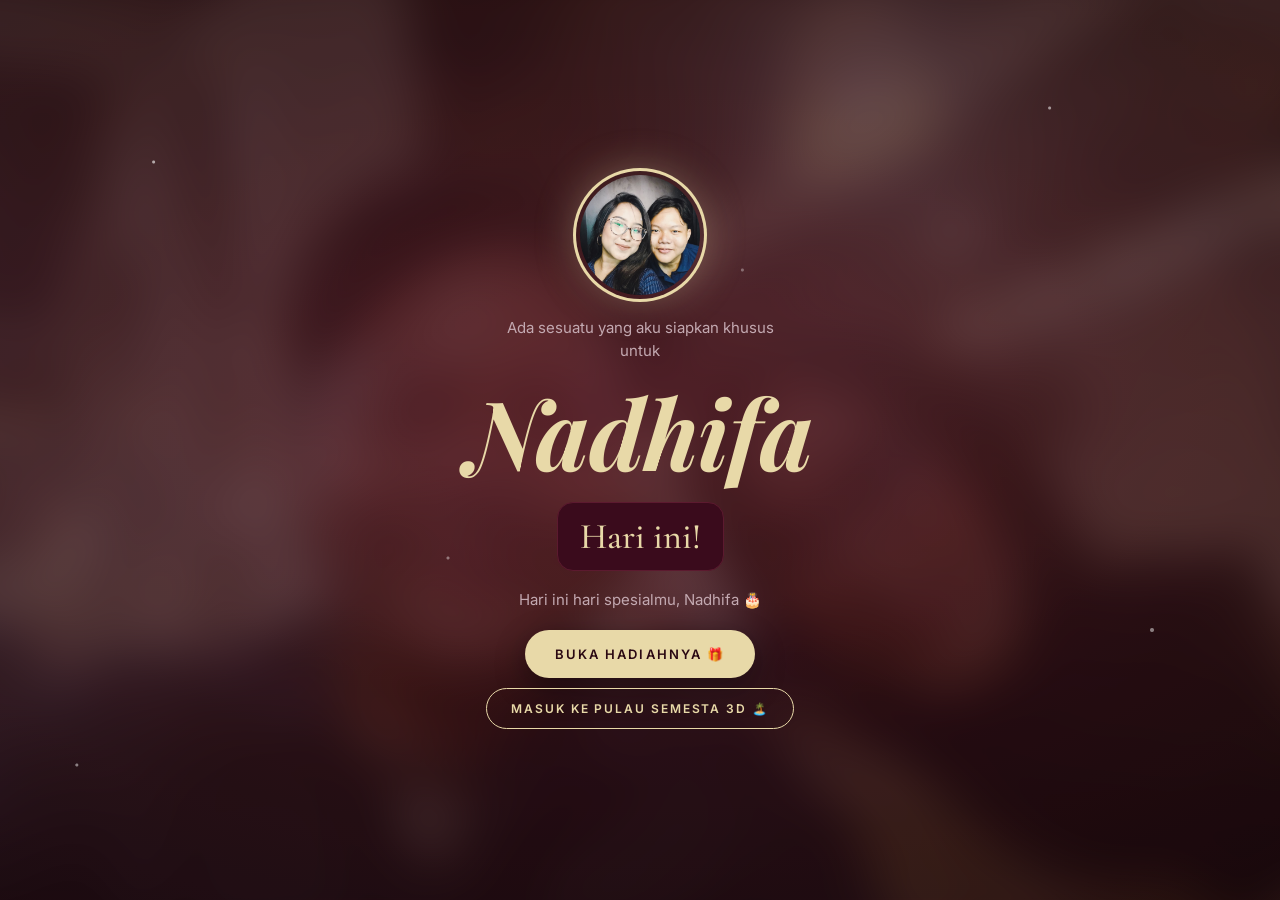
<file: index.html>
<!DOCTYPE html>
<html lang="id"><head>
<meta charset="UTF-8"><meta name="viewport" content="width=device-width,initial-scale=1,viewport-fit=cover">
<title>Untuk Nadhifa 🤍</title>
<link rel="preconnect" href="https://fonts.googleapis.com"><link rel="preconnect" href="https://fonts.gstatic.com" crossorigin>
<link href="https://fonts.googleapis.com/css2?family=Playfair+Display:ital,wght@0,500;0,700;0,800;1,500;1,700&family=Cormorant+Garamond:ital,wght@0,400;0,500;0,600;1,500&family=Inter:wght@400;500;600;700&display=swap" rel="stylesheet">
<style>
:root{--ink:#1c050b;--night:#340a19;--wine:#5e0f25;--rose:#c4566e;--lilac:#e8d9a8;--gold:#e8d9a8;--paper:#faf3e6;--serif:'Playfair Display',Georgia,serif;--sans:'Inter',system-ui,sans-serif;--cg:'Cormorant Garamond',Georgia,serif}
*{box-sizing:border-box;margin:0;-webkit-tap-highlight-color:transparent}
html,body{height:100%;overflow:hidden;background:var(--ink);color:var(--paper);font-family:var(--sans)}
body{background:radial-gradient(90% 70% at 50% 45%,#470b1d 0%,#2a0812 55%,#1b050c 100%)}
#bgphoto{position:fixed;inset:-5%;background-size:cover;background-position:center;filter:blur(26px) saturate(1.2);opacity:.28;transition:opacity 1s}
canvas#fx{position:fixed;inset:0;width:100%;height:100%;pointer-events:none;z-index:50}
#ghost{position:fixed;inset:0;pointer-events:none;overflow:hidden;z-index:1}
.gb{opacity:.55;position:absolute;bottom:-60px;max-width:70vw;padding:9px 14px;border-radius:18px 18px 18px 4px;background:rgba(255,255,255,.09);border:1px solid rgba(255,255,255,.14);font-size:13px;color:#f3e3d3;backdrop-filter:blur(3px);animation:rise linear forwards}
@keyframes rise{to{transform:translateY(-115vh) rotate(var(--r,0deg));opacity:0}}
.st{position:fixed;inset:0;z-index:5;display:flex;flex-direction:column;align-items:center;justify-content:center;gap:18px;padding:max(24px,env(safe-area-inset-top)) 24px max(24px,env(safe-area-inset-bottom));text-align:center;opacity:0;visibility:hidden;transform:scale(.97);transition:opacity .7s,transform .7s,visibility .7s}
.st.on{opacity:1;visibility:visible;transform:none}
h1,h2{font-family:var(--serif);font-weight:700;line-height:1.08;letter-spacing:-.01em;color:var(--paper)}
h1{font-size:clamp(54px,17vw,96px);font-style:italic;font-weight:700;color:#e8d9a8;padding:0 .1em}
h2{font-size:clamp(28px,8vw,40px)}
p.sub{font-size:15px;color:#c3a9b1;max-width:30ch;line-height:1.5}
.btn{font:600 13px var(--sans);letter-spacing:.16em;text-transform:uppercase;color:#2a0812;background:#e8d9a8;border:0;border-radius:999px;padding:16px 30px;box-shadow:0 10px 30px rgba(0,0,0,.35);cursor:pointer;transition:transform .2s}
.btn:active{transform:scale(.95)}.btn.ghost{background:transparent;color:#e8d9a8;box-shadow:none;border:1px solid #e8d9a8}
.btn[hidden]{display:none}
.cd{display:flex;gap:10px}.cd div{min-width:64px;padding:10px 6px;border-radius:16px;background:#3a0b1c;border:1px solid #5c1a2f}
.cd b{display:block;font:500 36px/1.1 var(--cg);color:#e8d9a8}.cd small{font-size:10px;letter-spacing:.18em;text-transform:uppercase;color:#c3a9b1}
/* kue */
#cake{position:relative;width:300px;height:250px}
.tier{position:absolute;left:50%;transform:translateX(-50%);border-radius:14px 14px 10px 10px;box-shadow:inset 0 -10px 0 rgba(0,0,0,.08)}
.t1{bottom:0;width:290px;height:78px;background:linear-gradient(#8a1a3d,#5e0f25)}.t2{bottom:78px;width:230px;height:66px;background:linear-gradient(#f8efdc,#e8d9a8)}.t3{bottom:144px;width:240px;height:22px;background:#a02a4c;border-radius:12px}
.t2:before,.t1:before{content:"";position:absolute;inset:0 0 auto 0;height:20px;border-radius:14px 14px 40% 40%/14px 14px 100% 100%;background:rgba(250,243,230,.85)}
.cn{position:absolute;bottom:166px;width:8px;height:30px;border-radius:3px;background:repeating-linear-gradient(135deg,#fff,#fff 5px,var(--rose) 5px,var(--rose) 10px);cursor:pointer}
.cn:before{content:"";position:absolute;inset:-14px -9px -4px}
.fl{position:absolute;left:50%;bottom:100%;width:9px;height:15px;margin-left:-4.5px;border-radius:50% 50% 50% 50%/65% 65% 35% 35%;background:radial-gradient(#fff,var(--gold) 55%,#ff8a5c);box-shadow:0 0 12px 4px rgba(255,200,100,.7);transform-origin:50% 100%;animation:fk .35s infinite alternate}
@keyframes fk{to{transform:scale(1.12,.9) rotate(5deg)}}
.cn.off .fl{display:none}.cn.off:after{content:"";position:absolute;left:3px;bottom:100%;width:2px;height:26px;background:linear-gradient(rgba(255,255,255,.7),transparent);animation:sm 1.4s forwards}
@keyframes sm{to{transform:translateY(-34px);opacity:0}}
#left{font:600 15px var(--sans);opacity:.85}
/* hati */
#heart{width:200px;height:190px;touch-action:none;user-select:none}
.count{display:grid;grid-template-columns:1fr 1fr;gap:10px;width:min(340px,100%)}
.count div{padding:14px 8px;border-radius:18px;background:#3a0b1c;border:1px solid #5c1a2f}
.count b{display:block;font:600 34px/1.1 var(--cg);color:#e8d9a8}.count small{font-size:11px;letter-spacing:.08em;color:#c3a9b1}
#game{width:100%;max-width:420px;height:52vh;border-radius:24px;background:rgba(255,255,255,.05);border:1px solid rgba(255,255,255,.14);touch-action:none}
/* surat */
#env{font-size:88px;cursor:pointer;animation:bob 2s ease-in-out infinite}@keyframes bob{50%{transform:translateY(-10px) rotate(-3deg)}}
#card{display:none;width:min(420px,100%);max-height:66vh;overflow:auto;padding:26px 22px;border-radius:22px;background:var(--paper);color:#3a2145;text-align:left;font:italic 400 17px/1.7 var(--serif);box-shadow:0 20px 60px rgba(0,0,0,.45)}
#card p{margin-bottom:14px}#card .sg{font-style:normal;font-weight:700;color:#b0336a}
.pol{position:fixed;width:104px;padding:6px 6px 22px;background:#fff;border-radius:3px;box-shadow:0 10px 24px rgba(0,0,0,.4);z-index:4;opacity:0;transition:opacity 1s}
.pol img{width:100%;aspect-ratio:1;object-fit:cover;display:block}
#s8.on~.pol{opacity:.9}
.songs{display:flex;flex-direction:column;gap:12px;width:min(340px,100%)}
.sc{display:flex;gap:14px;align-items:center;text-align:left;padding:12px;border-radius:20px;background:#3a0b1c;border:1px solid #5c1a2f;color:inherit;text-decoration:none}
.sc img{width:62px;height:62px;border-radius:12px;object-fit:cover}.sc b{font:600 18px var(--serif)}.sc span{display:block;font-size:13px;opacity:.7}
.skip{position:fixed;top:max(14px,env(safe-area-inset-top));right:16px;z-index:20;background:none;border:0;color:var(--paper);opacity:.5;font:600 13px var(--sans)}
#gp{width:128px;height:128px;border-radius:50%;background:center/cover;border:4px solid transparent;background-clip:padding-box;box-shadow:0 0 0 3px var(--gold),0 0 40px rgba(232,217,168,.35);display:none}
#deck{position:relative;width:min(74vw,320px);height:min(54vh,430px)}
.pc{position:absolute;inset:0;border-radius:20px;overflow:hidden;background:#000;border:6px solid #faf3e6;box-shadow:0 18px 40px rgba(0,0,0,.5);touch-action:none;cursor:grab}
.pc i{position:absolute;inset:-12px;background-size:cover;background-position:center;filter:blur(18px) brightness(.75)}.pc img{position:relative;width:100%;height:100%;object-fit:contain;display:block;pointer-events:none}
#story{position:relative;width:min(58vw,250px);aspect-ratio:9/16;max-height:56vh;border-radius:24px;overflow:hidden;background:#000;border:3px solid rgba(255,255,255,.3);box-shadow:0 18px 50px rgba(0,0,0,.5)}
#story video{width:100%;height:100%;object-fit:cover}#bars{position:absolute;top:8px;left:8px;right:8px;display:flex;gap:4px}
#bars b{flex:1;height:3px;border-radius:3px;background:rgba(255,255,255,.35);overflow:hidden}#bars b i{display:block;height:100%;width:0;background:#fff}
#chatbox{min-height:260px;display:grid;place-items:center;cursor:pointer}#chatbox .wa{animation:pop .5s cubic-bezier(.2,1.3,.4,1)}@keyframes pop{from{transform:translateY(40px) scale(.9);opacity:0}}
@media(prefers-reduced-motion:reduce){*{animation-duration:.01s!important}}

body:after{content:"";position:fixed;inset:0;pointer-events:none;z-index:0;background-image:radial-gradient(circle at 12% 18%,#fff9 0 1px,transparent 2px),radial-gradient(circle at 82% 12%,#fff8 0 1px,transparent 2px),radial-gradient(circle at 35% 62%,#fff6 0 1px,transparent 2px),radial-gradient(circle at 90% 70%,#fff7 0 1.5px,transparent 2.5px),radial-gradient(circle at 6% 85%,#fff7 0 1px,transparent 2px),radial-gradient(circle at 58% 30%,#fff5 0 1px,transparent 2px)}
#chatbox .wa{animation:pop .5s cubic-bezier(.2,1.3,.4,1)}
/* amplop & surat */
#env{position:relative;width:min(78vw,300px);aspect-ratio:3/2;cursor:pointer;filter:drop-shadow(0 22px 38px rgba(0,0,0,.6));animation:bob 2.4s ease-in-out infinite;margin:6px 0}
#env.open{animation:none;cursor:default}
#env>div{position:absolute;inset:0}
#env .bd{border-radius:6px;background:linear-gradient(165deg,#7a1636,#4a0a1d);border:1px solid rgba(232,217,168,.35)}
#env .sl{background:linear-gradient(120deg,#8a1a3d,#5a0f26);clip-path:polygon(0 0,50% 56%,0 100%)}
#env .sr{background:linear-gradient(240deg,#8a1a3d,#5a0f26);clip-path:polygon(100% 0,50% 56%,100% 100%)}
#env .sb{background:linear-gradient(0deg,#96214a,#6e1230);clip-path:polygon(0 100%,50% 42%,100% 100%)}
#env .ft{background:linear-gradient(180deg,#a02a4c,#7a1636);clip-path:polygon(0 0,100% 0,50% 62%);transform-origin:50% 0;transition:transform .8s ease,opacity .5s .3s}
#env.open .ft{transform:rotateX(180deg);opacity:0}
#env .seal{inset:auto;left:50%;top:52%;width:46px;height:46px;margin:-23px 0 0 -23px;border-radius:50%;background:radial-gradient(circle at 35% 30%,#f4e8bd,#d6c27e);color:#7a1636;display:grid;place-items:center;font-size:22px;box-shadow:0 4px 10px rgba(0,0,0,.4);transition:opacity .4s}
#env.open .seal{opacity:0}
#s7.reading{background:#5e0f25;justify-content:flex-start;overflow-y:auto;gap:0;padding-top:max(28px,env(safe-area-inset-top));padding-bottom:calc(40px + env(safe-area-inset-bottom));-webkit-overflow-scrolling:touch}
#s7.reading #lt,#s7.reading #env,#s7.reading #lh{display:none}
#lw{width:100%;display:flex;flex-direction:column;align-items:center;gap:26px}#lw[hidden]{display:none}
.pill{font:600 12px var(--sans);letter-spacing:.22em;text-transform:uppercase;color:#e8d9a8;border:1px solid #e8d9a8;background:transparent;border-radius:999px;padding:12px 28px;cursor:pointer}
#paper{width:min(580px,100%);background:#faf6ef;padding:14px;border-radius:2px;box-shadow:0 24px 60px rgba(0,0,0,.45);animation:rise2 .9s cubic-bezier(.2,.8,.2,1)}
#paper .in{border:1px solid #e6dabd;padding:clamp(26px,7vw,50px) clamp(20px,6vw,46px);color:#2f1c1f;text-align:left}
#paper p{font:500 clamp(19px,5vw,22px)/1.7 var(--cg);margin-bottom:1.15em;text-align:left}
#paper .sg{font:italic 700 22px/1.4 var(--serif);color:#7a1636;margin:1.8em 0 0;text-align:left}
@keyframes rise2{from{opacity:0;transform:translateY(70px)}}
</style></head><body>
<div id="bgphoto"></div><div id="ghost"></div><canvas id="fx"></canvas>
<button class="skip" id="skip" hidden>lewati</button>

<section class="st on" id="s0">
 <div id="gp"></div>
 <p class="sub" style="margin:0">Ada sesuatu yang aku siapkan khusus untuk</p>
 <h1>Nadhifa</h1>
 <div class="cd" id="cd"></div>
 <p class="sub" id="cdmsg">sampai ulang tahunmu yang ke-22, 28 November 2026</p>
 <div style="display:flex;flex-direction:column;gap:10px;align-items:center"><button class="btn" id="open">Buka hadiahnya 🎁</button><a class="btn ghost" href="semesta3d.html" style="text-decoration:none;font-size:12px;padding:12px 24px">Masuk ke Pulau Semesta 3D 🏝️</a></div>
</section>

<section class="st" id="s1">
 <h2>Tiup lilinnya dulu, sayang</h2>
 <div id="cake"><div class="tier t1"></div><div class="tier t2"></div><div class="tier t3"></div></div>
 <div id="left">22 lilin menyala</div>
 <p class="sub">Ketuk lilinnya satu-satu, atau tahan tombol di bawah untuk meniup.</p>
 <button class="btn" id="blow">Tahan untuk meniup 💨</button>
 <button class="btn" id="n1" hidden>Lanjut</button>
</section>

<section class="st" id="s2">
 <h2>Seberapa dalam aku sayang kamu?</h2>
 <svg id="heart" viewBox="0 0 100 92"><defs><clipPath id="hc"><rect id="hr" x="0" y="92" width="100" height="92"/></clipPath><linearGradient id="hg" x1="0" y1="0" x2="1" y2="1"><stop offset="0" stop-color="#c4566e"/><stop offset="1" stop-color="#e8d9a8"/></linearGradient></defs>
  <path id="hp" d="M50 88C20 62 4 46 4 28 4 14 14 5 27 5c9 0 18 5 23 13C55 10 64 5 73 5c13 0 23 9 23 23 0 18-16 34-46 60z" fill="rgba(255,255,255,.1)" stroke="rgba(255,255,255,.4)" stroke-width="1.5"/>
  <path d="M50 88C20 62 4 46 4 28 4 14 14 5 27 5c9 0 18 5 23 13C55 10 64 5 73 5c13 0 23 9 23 23 0 18-16 34-46 60z" fill="url(#hg)" clip-path="url(#hc)"/></svg>
 <p class="sub" id="hmsg">Tahan hatinya sampai penuh.</p>
 <div class="count" id="stats" hidden></div>
 <button class="btn" id="n2" hidden>Lanjut</button>
</section>

<section class="st" id="s3">
 <h2>Tangkap hatiku</h2>
 <p class="sub" id="gmsg">Geser keranjangnya. Tangkap 15 hati ya.</p>
 <canvas id="game"></canvas>
</section>

<section class="st" id="s4">
 <h2>Kenangan kita</h2>
 <div id="deck"></div>
 <p class="sub" id="dmsg">Geser fotonya ke samping 👉</p>
 <button class="btn" id="n4" hidden>Lanjut</button>
</section>
<section class="st" id="s5">
 <h2>Momen kecil kita</h2>
 <div id="story"><video id="sv" muted playsinline></video><div id="bars"></div></div>
 <p class="sub">Ketuk sisi kanan atau kiri video</p>
 <button class="btn" id="n5">Lanjut</button>
</section>
<section class="st" id="s6">
 <h2>Chat favoritku</h2>
 <div id="chatbox"></div>
 <p class="sub" id="cmsg">Ketuk chatnya untuk lanjut</p>
 <button class="btn" id="n6" hidden>Lanjut</button>
</section>

<section class="st" id="s7">
 <h2 id="lt">Ada surat untukmu</h2>
 <div id="env"><div class="bd"></div><div class="sl"></div><div class="sr"></div><div class="sb"></div><div class="ft"></div><div class="seal">♥</div></div>
 <p class="sub" id="lh">Ketuk amplopnya untuk membuka</p>
 <div id="lw" hidden>
  <button class="pill" id="lback">Kembali</button>
  <article id="paper"></article>
  <button class="btn" id="nx">Lanjut</button>
 </div>
</section>

<section class="st" id="s8">
 <h2>Selamat ulang tahun, Nadhifa 🤍</h2>
 <p class="sub">Terakhir, ada dua lagu yang kuharap bisa menceritakan sisanya.</p>
 <div class="songs">
  <a class="sc" href="lagu.html"><img src="album.jpg" alt=""><div><b>About You</b><span>The 1975 · lagu pertama</span></div></a>
  <a class="sc" href="lagu.html#2"><img src="album2.jpg" alt=""><div><b>Kita Usahakan Rumah Itu</b><span>Sal Priadi · lagu kedua</span></div></a>
 </div>
 <a class="btn" href="semesta3d.html" style="text-decoration:none;width:min(340px,100%);text-align:center">Jelajahi Pulau Semesta 3D 🏝️</a><button class="btn ghost" id="again">Ulangi dari awal</button>
</section>

<script src="media.js"></script><script src="chats.js"></script>
<script>
const $=id=>document.getElementById(id),LETTER=["HAPPY BIRTHDAYYYYY SAYANGKUUUU, selamat ulang tahun perempuan paling aku sayanggg, selamat bertambah usia cintakuuu, tepat tanggal 28 november ini kamu genap berusia 22 tahun, aku bersyukur banget karena pada tanggal ini seseorang yang begitu berharga buat aku dilahirkan ke dunia, seseorang yang sekarang menjadi bagian penting dalam hari hari aku, seseorang yang bisa membuat aku tersenyum hanya dengan pesan sederhana, seseorang yang ceritanya selalu ingin aku dengarkan, dan seseorang yang selalu punya tempat istimewa di hati aku.", "Sayanggg, di hari ulang tahun kamu ini aku mau berterima kasih sama kamu karena sudah bertahan sejauh ini, terima kasih sudah melewati banyak hal dalam hidup kamu, termasuk hari hari yang mungkin nggak mudah, hari ketika kamu merasa lelah, kecewa, sedih, bingung, atau bahkan merasa nggak cukup baik, aku mungkin nggak selalu tahu semua hal yang pernah kamu hadapi sebelum aku hadir, tapi aku ingin kamu tahu kalau aku menghargai setiap proses yang sudah membawa kamu sampai di titik ini, aku bangga sama kamu, bangga karena kamu terus berusaha menjalani hari hari kamu, tetap bekerja, mengurus banyak hal, menyayangi orang orang di sekitar kamu, dan tetap mencoba melakukan yang terbaik meskipun terkadang keadaan nggak berjalan sesuai keinginan kamu.", "Semoga di usia yang baru ini kamu bisa semakin mengenal diri kamu sendiri, semakin percaya sama kemampuan kamu, semakin berani mengambil kesempatan baik, dan semakin yakin bahwa kamu pantas mendapatkan banyak hal baik dalam hidup.", "Aku berdoa semoga Allah selalu menjaga kamu di mana pun kamu berada, memberikan kesehatan untuk tubuh kamu, ketenangan untuk hati dan pikiran kamu, melancarkan setiap urusan kamu, melapangkan rezeki kamu, memudahkan pekerjaan dan segala cita cita kamu, mempertemukan kamu dengan orang orang yang tulus, serta menjauhkan kamu dari hal hal yang bisa menyakiti dan membuat kamu kehilangan kebahagiaan, semoga setiap doa yang selama ini kamu simpan diam diam bisa menemukan jalannya untuk terkabul, semoga hal hal yang sedang kamu usahakan diberikan hasil terbaik, dan semoga kamu selalu punya alasan untuk tersenyum setiap harinya.", "Aku juga berharap kamu bisa lebih sering memberikan waktu untuk diri sendiri, nggak harus selalu kuat, nggak harus selalu menyelesaikan semuanya dalam satu waktu, nggak harus selalu memikirkan perasaan semua orang sampai lupa memperhatikan diri kamu sendiri, kalau kamu lelah, istirahatlah sayang, kalau kamu sedih, kamu boleh menangis, kalau ada sesuatu yang mengganggu pikiran kamu, kamu boleh cerita, kamu nggak perlu merasa harus menyimpan semuanya sendirian, aku ingin kamu bisa menjalani hidup dengan lebih ringan dan merasa bahwa kamu juga layak mendapatkan perhatian, pengertian, dan kasih sayang.", "Terima kasih sudah menjadi kamu yang aku kenal sekarang, terima kasih untuk semua cerita kecil yang kamu bagikan, semua perhatian yang kamu berikan, semua candaan yang membuat aku tertawa, semua waktu yang kita habiskan bersama, bahkan untuk hal hal sederhana yang mungkin terlihat biasa tetapi selalu punya arti buat aku, aku suka mendengarkan cerita kamu tentang kegiatan sehari hari, tentang pekerjaan, makanan yang kamu inginkan, hal yang membuat kamu kesal, hal yang membuat kamu senang, sampai cerita random yang tiba tiba muncul di tengah obrolan kita, aku ingin terus mengenal kamu lebih dalam, melihat kamu tumbuh, mendukung apa yang ingin kamu capai, dan menemani kamu melewati berbagai bagian kehidupan yang akan datang.", "Aku tahu hubungan kita juga nggak selalu berjalan sempurna, ada kalanya kita berbeda pendapat, salah memahami satu sama lain, atau tanpa sengaja membuat satu sama lain merasa sedih, tapi aku berharap kita terus punya kemauan untuk saling mendengarkan, saling memahami, dan memperbaiki hal hal yang masih perlu diperbaiki, aku nggak berharap kamu menjadi seseorang yang sempurna, aku juga nggak akan menjanjikan bahwa aku selalu bisa melakukan semuanya dengan benar, tetapi aku ingin terus belajar menjadi pasangan yang lebih baik untuk kamu, seseorang yang bisa kamu ajak berbagi cerita, seseorang yang menghargai perasaan kamu, seseorang yang mendukung langkah kamu, dan seseorang yang bisa membuat kamu merasa dicintai dengan baik.", "Semoga di usia 22 tahun ini ada lebih banyak kebahagiaan yang datang kepada kamu, lebih banyak pengalaman yang menyenangkan, lebih banyak kesempatan untuk melakukan hal yang kamu sukai, lebih banyak waktu bersama orang orang yang kamu cintai, dan lebih banyak pencapaian yang bisa kamu banggakan, semoga kamu bisa mewujudkan keinginan keinginan kamu satu per satu, termasuk keinginan kecil yang mungkin belum sempat kamu ceritakan kepada siapa pun, aku ingin melihat kamu bahagia dengan kehidupan yang sedang kamu bangun.", "Sayanggg, jangan pernah merasa bahwa kamu harus menjadi orang lain supaya pantas dicintai, aku mencintai kamu sebagai diri kamu sendiri, dengan segala cerita, kebiasaan, kelebihan, kekurangan, mimpi, dan proses yang sedang kamu jalani, terima kasih sudah hadir dalam hidup aku, terima kasih sudah memberikan aku kesempatan untuk mengenal dan menyayangi kamu sejauh ini.", "Sekali lagi selamat ulang tahun yang ke 22 tahun sayangkuuu, perempuan kesayangan aku, manusia yang selalu ingin aku bahagiakan, semoga panjang umur, sehat selalu, bahagia selalu, dilancarkan segala urusannya, dimudahkan semua langkahnya, dan semoga Allah selalu melindungi kamu dalam setiap perjalanan hidup kamu, nikmati hari spesial kamu yaa cintakuuu, kamu pantas mendapatkan kebahagiaan dan kasih sayang sebanyak banyaknya, hari ini aku ingin kamu merasa disayangi, dihargai, dan dirayakan, aku sayang kamu, hari ini, besok, dan di setiap hari yang masih bisa kita jalani bersama, HAPPY BIRTHDAY MY LOVELYYYY, i love you so so much, sayanggggg 🤍"],MSGS=["semangattt bekerjanya cantikku", "hati-hati di jalannya sayang", "selamat istirahat sayangku", "bukan salah kamu sayang, kamu sama sekali gasalah", "aku juga selalu percaya sayang sama kamu", "halloww cantikku sayang", "aku sangat kangen kamu", "semoga lancar kerjanya sayang", "senyamannya kamu sayang, aku aman saja", "selamat pagi sayang, semangat ya hari ini"],STATS={"total": 39597, "sayang": 11975, "cantik": 175, "start": "2025-06-29"};
const BDAY=new Date('2026-11-28T00:00:00+07:00'),M=window.MEDIA||{fotos:[]};
let cur=0;const pad=n=>String(n).padStart(2,'0'),fmt=n=>n.toLocaleString('id-ID');
function go(n){document.querySelectorAll('.st').forEach((s,i)=>s.classList.toggle('on',i===n));cur=n;$('skip').hidden=!(n>0&&n<8);
 if(n===3)startGame();if(n===5)V.length?playV(0):go(6);if(n===6)showChat();if(n===8)burst(innerWidth/2,innerHeight/2,140);history.replaceState(0,'','#'+n)}
$('skip').onclick=()=>go(cur+1);
/* fx */
const fx=$('fx'),cx=fx.getContext('2d');let P=[];
function rs(){fx.width=innerWidth*devicePixelRatio;fx.height=innerHeight*devicePixelRatio}rs();addEventListener('resize',rs);
function burst(x,y,n){const c=['#e8d9a8','#c4566e','#faf3e6','#8a1a3d','#f3e6d0'];for(let i=0;i<n;i++){const a=Math.random()*6.28,s=3+Math.random()*9;P.push({x,y,vx:Math.cos(a)*s,vy:Math.sin(a)*s-6,r:3+Math.random()*4,c:c[i%5],l:1,rot:Math.random()*6})}}
(function loop(){cx.setTransform(devicePixelRatio,0,0,devicePixelRatio,0,0);cx.clearRect(0,0,innerWidth,innerHeight);P=P.filter(p=>p.l>0);for(const p of P){p.x+=p.vx;p.y+=p.vy;p.vy+=.28;p.vx*=.985;p.l-=.008;p.rot+=.2;cx.globalAlpha=Math.max(p.l,0);cx.fillStyle=p.c;cx.save();cx.translate(p.x,p.y);cx.rotate(p.rot);cx.fillRect(-p.r,-p.r/2,p.r*2,p.r);cx.restore()}requestAnimationFrame(loop)})();
/* ghost chat */
setInterval(()=>{if(!MSGS.length)return;const d=document.createElement('div');d.className='gb';d.textContent=MSGS[Math.random()*MSGS.length|0];d.style.left=Math.random()*55+'vw';d.style.setProperty('--r',(Math.random()*10-5)+'deg');d.style.animationDuration=(11+Math.random()*7)+'s';$('ghost').appendChild(d);setTimeout(()=>d.remove(),19000)},2600);
/* foto */
if(M.fotos.length){$('bgphoto').style.backgroundImage=`url(${M.fotos[0]})`;const s5=$('s8'),pos=[[4,9,-8],[68,11,7],[3,70,6],[66,72,-6]];M.fotos.slice(1,5).concat(M.fotos.length<5?M.fotos.slice(0,1):[]).slice(0,4).forEach((f,i)=>{const d=document.createElement('div');d.className='pol';d.style.cssText+=`left:${pos[i][0]}vw;top:${pos[i][1]}vh;transform:rotate(${pos[i][2]}deg)`;d.innerHTML=`<img src="${f}" alt="">`;s5.after(d)})}
/* 0 countdown */
function tick(){const d=BDAY-new Date();if(d<=0){$('cd').innerHTML='<div style="padding:14px 22px"><b>Hari ini!</b></div>';$('cdmsg').textContent='Hari ini hari spesialmu, Nadhifa 🎂';return}
 const v=[[Math.floor(d/864e5),'hari'],[Math.floor(d/36e5)%24,'jam'],[Math.floor(d/6e4)%60,'menit'],[Math.floor(d/1e3)%60,'detik']];$('cd').innerHTML=v.map(([n,l])=>`<div><b>${pad(n)}</b><small>${l}</small></div>`).join('')}
tick();setInterval(tick,1000);$('open').onclick=()=>{burst(innerWidth/2,innerHeight*.6,60);go(1)};
/* 1 kue */
const cake=$('cake');let lit=22;
for(let i=0;i<22;i++){const r=i<11?0:1,k=i%11,c=document.createElement('div');c.className='cn';c.style.left=(26+k*24+(r?12:0))+'px';c.style.bottom=(166+(r?-9:3))+'px';c.innerHTML='<i class="fl"></i>';c.onclick=()=>out(c);cake.appendChild(c)}
function out(c){if(c.classList.contains('off'))return;c.classList.add('off');lit--;navigator.vibrate&&navigator.vibrate(15);$('left').textContent=lit?lit+' lilin menyala':'Semua padam. Semoga semua doamu terkabul 🤍';if(!lit){clearInterval(bt);burst(innerWidth/2,innerHeight*.45,180);$('blow').hidden=true;$('n1').hidden=false}}
let bt;const blow=()=>{bt=setInterval(()=>{const l=[...cake.querySelectorAll('.cn:not(.off)')];if(l.length)out(l[Math.random()*l.length|0])},110)},stop=()=>clearInterval(bt);
$('blow').onpointerdown=blow;$('blow').onpointerup=$('blow').onpointerleave=stop;$('n1').onclick=()=>go(2);
/* 2 hati */
let fill=0,hold,done2=0;const hr=$('hr');
function setF(v){fill=Math.max(0,Math.min(100,v));hr.setAttribute('y',92-fill*.92+'');$('hmsg').textContent=fill<100?'Tahan terus... '+Math.floor(fill)+'%':'Penuh. Tapi ini belum seberapa.'}
$('heart').onpointerdown=e=>{if(done2)return;clearInterval(hold);hold=setInterval(()=>{setF(fill+1.3);if(fill>=100)finish2()},40)};
['pointerup','pointerleave'].forEach(ev=>$('heart').addEventListener(ev,()=>{clearInterval(hold);if(!done2)hold=setInterval(()=>{setF(fill-1.5);if(fill<=0)clearInterval(hold)},40)}));
function finish2(){done2=1;clearInterval(hold);burst(innerWidth/2,innerHeight*.35,90);const days=Math.floor((new Date()-new Date(STATS.start))/864e5),S=[[STATS.total,'pesan yang kita kirim'],[STATS.sayang,'kali kata “sayang”'],[days,'hari sejak obrolan pertama'],[STATS.cantik,'kali aku bilang kamu cantik']],box=$('stats');box.hidden=false;box.innerHTML=S.map(s=>`<div><b data-n="${s[0]}">0</b><small>${s[1]}</small></div>`).join('');
 box.querySelectorAll('b').forEach(b=>{const t=+b.dataset.n,t0=performance.now();(function f(n){const k=Math.min((n-t0)/1800,1);b.textContent=fmt(Math.round(t*(1-Math.pow(1-k,3))));k<1&&requestAnimationFrame(f)})(t0)});
 $('hmsg').textContent='Dan angka-angka itu pun nggak cukup untuk menghitung rasa sayangku.';$('n2').hidden=false;$('heart').style.width='110px'}
$('n2').onclick=()=>go(3);

/* gate foto */
if(M.fotos.length){$('gp').style.display='block';$('gp').style.backgroundImage=`url(${M.fotos[1]||M.fotos[0]})`}
/* 4 deck */
const DF=M.fotos.slice(0,30);let di=0;
function buildDeck(){const dk=$('deck');dk.innerHTML='';DF.slice().reverse().forEach((f,k)=>{const c=document.createElement('div');c.className='pc';c.style.transform=`rotate(${(Math.random()*6-3)}deg)`;c.innerHTML=`<i style="background-image:url(${f})"></i><img src="${f}" alt="">`;dk.appendChild(c)});bindTop()}
function bindTop(){const top=$('deck').lastElementChild;if(!top){$('dmsg').textContent='Itu semua kenangan yang bisa muat di sini 🤍';$('n4').hidden=false;return}
 let sx=0,dx=0,drag=0;top.onpointerdown=e=>{drag=1;sx=e.clientX;top.setPointerCapture(e.pointerId);top.style.transition='none'};
 top.onpointermove=e=>{if(!drag)return;dx=e.clientX-sx;top.style.transform=`translateX(${dx}px) rotate(${dx/14}deg)`};
 top.onpointerup=()=>{drag=0;top.style.transition='transform .45s,opacity .45s';if(Math.abs(dx)>80){top.style.transform=`translateX(${dx>0?600:-600}px) rotate(${dx/6}deg)`;top.style.opacity=0;di++;$('dmsg').textContent=di+' / '+DF.length+' kenangan';if(di>=6)$('n4').hidden=false;setTimeout(()=>{top.remove();bindTop()},380)}else top.style.transform='';dx=0}}
buildDeck();$('n4').onclick=()=>go(5);
/* 5 stories */
const V=M.videos||[];let vi=0;const sv=$('sv');
$('bars').innerHTML=V.map(()=>'<b><i></i></b>').join('');
function playV(i){vi=(i+V.length)%V.length;sv.src=V[vi];sv.play().catch(()=>{});[...$('bars').children].forEach((b,k)=>b.firstChild.style.width=k<vi?'100%':'0')}
sv.ontimeupdate=()=>{const b=$('bars').children[vi];if(b&&sv.duration)b.firstChild.style.width=sv.currentTime/sv.duration*100+'%'};sv.onended=()=>playV(vi+1);
$('story').onclick=e=>{const r=$('story').getBoundingClientRect();playV(vi+(e.clientX-r.left>r.width/2?1:-1))};
$('n5').onclick=()=>{sv.pause();go(6)};
/* 6 chats */
let ci=0;const CH=window.CHATS||[];
function showChat(){$('chatbox').innerHTML=chatCardHTML(CH[ci%CH.length]);$('cmsg').textContent=CH.length?`Ketuk chatnya untuk lanjut (${ci%CH.length+1}/${CH.length})`:'';if(ci>=3)$('n6').hidden=false}
$('chatbox').onclick=()=>{ci++;showChat();navigator.vibrate&&navigator.vibrate(8)};$('n6').onclick=()=>go(7);
/* 3 game */
const gc=$('game'),g=gc.getContext('2d');let G=null;
function startGame(){if(G)return;const W=gc.width=gc.clientWidth*2,H=gc.height=gc.clientHeight*2;G={bx:W/2,hs:[],n:0,run:1,W,H};const mv=e=>{const r=gc.getBoundingClientRect();G.bx=(e.clientX-r.left)/r.width*W};gc.onpointermove=mv;gc.onpointerdown=mv;let sp=0;
 (function f(){if(!G.run)return;g.clearRect(0,0,W,H);if(++sp%32==0)G.hs.push({x:60+Math.random()*(W-120),y:-40,v:4+Math.random()*3,e:['🤍','💗','💖','🩷'][Math.random()*4|0]});
 g.font='56px serif';g.textAlign='center';for(const h of G.hs){h.y+=h.v;g.fillText(h.e,h.x,h.y);if(h.y>H-110&&h.y<H-40&&Math.abs(h.x-G.bx)<80){h.y=9e9;G.n++;$('gmsg').textContent=G.n+' / 15 hati tertangkap';navigator.vibrate&&navigator.vibrate(10)}}
 G.hs=G.hs.filter(h=>h.y<H+60);g.font='84px serif';g.fillText('🧺',G.bx,H-30);
 if(G.n>=15){G.run=0;burst(innerWidth/2,innerHeight/2,120);$('gmsg').textContent='Kamu menangkap semuanya 🤍';setTimeout(()=>go(4),1500);return}requestAnimationFrame(f)})()}
/* 4 surat */
const s7=$('s7'),env=$('env');
function openLetter(){if(env.classList.contains('open'))return;env.classList.add('open');burst(innerWidth/2,innerHeight*.42,70);
 setTimeout(()=>{$('paper').innerHTML='<div class="in">'+LETTER.map(t=>`<p>${esc(t)}</p>`).join('')+'<p class="sg">Dengan sayang,<br>Afa 🤍</p></div>';s7.classList.add('reading');$('lw').hidden=false;s7.scrollTop=0},950)}
env.onclick=openLetter;
$('lback').onclick=()=>{s7.classList.remove('reading');$('lw').hidden=true;env.classList.remove('open')};
$('nx').onclick=()=>go(8);
$('again').onclick=()=>{location.hash='';location.reload()};
const h=+location.hash.slice(1);if(h>0&&h<9)go(h);
</script></body></html>
</file>
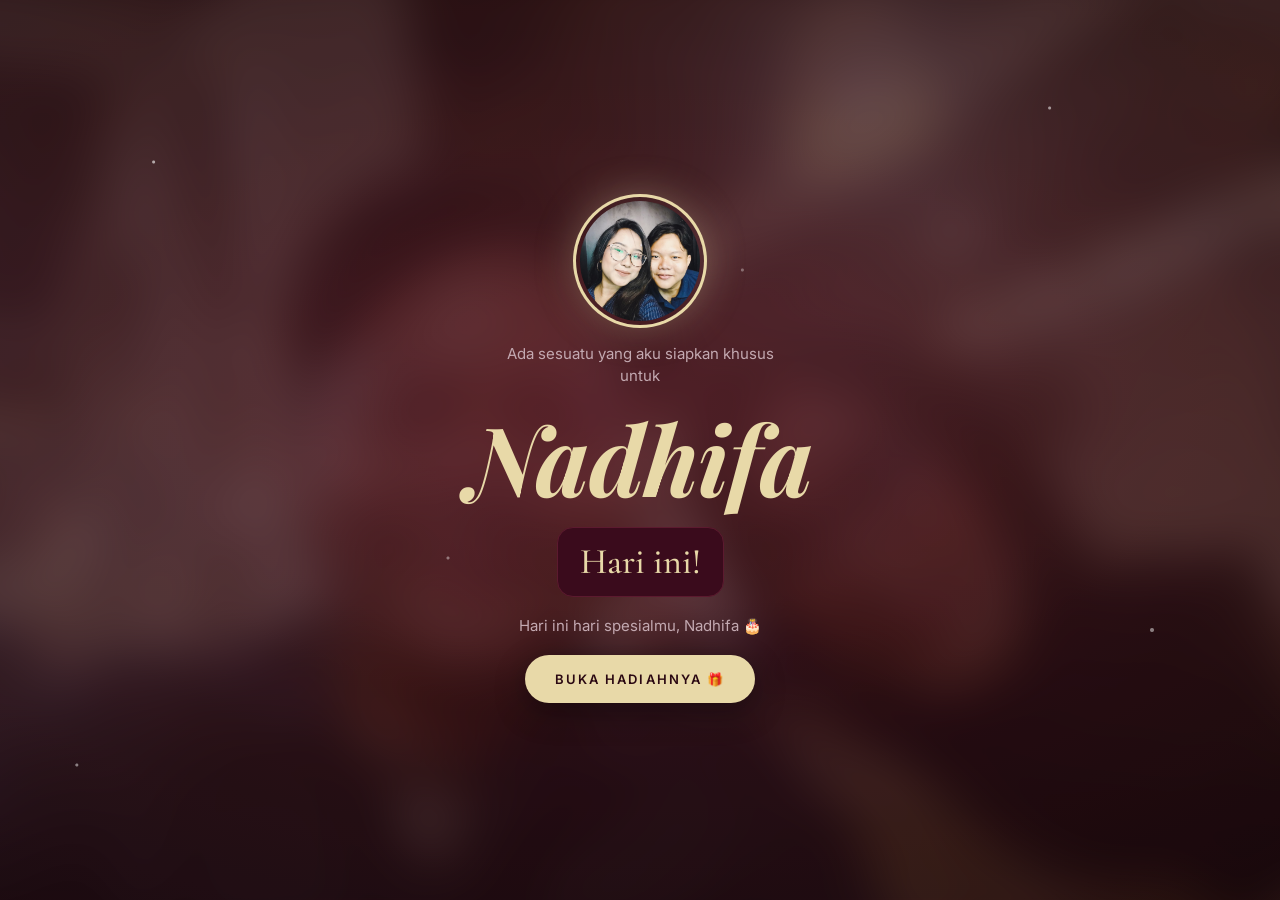
<file: index.template.html>
<!DOCTYPE html>
<html lang="id"><head>
<meta charset="UTF-8"><meta name="viewport" content="width=device-width,initial-scale=1,viewport-fit=cover">
<title>Untuk Nadhifa 🤍</title>
<link rel="preconnect" href="https://fonts.googleapis.com"><link rel="preconnect" href="https://fonts.gstatic.com" crossorigin>
<link href="https://fonts.googleapis.com/css2?family=Playfair+Display:ital,wght@0,500;0,700;0,800;1,500;1,700&family=Cormorant+Garamond:ital,wght@0,400;0,500;0,600;1,500&family=Inter:wght@400;500;600;700&display=swap" rel="stylesheet">
<style>
:root{--ink:#1c050b;--night:#340a19;--wine:#5e0f25;--rose:#c4566e;--lilac:#e8d9a8;--gold:#e8d9a8;--paper:#faf3e6;--serif:'Playfair Display',Georgia,serif;--sans:'Inter',system-ui,sans-serif;--cg:'Cormorant Garamond',Georgia,serif}
*{box-sizing:border-box;margin:0;-webkit-tap-highlight-color:transparent}
html,body{height:100%;overflow:hidden;background:var(--ink);color:var(--paper);font-family:var(--sans)}
body{background:radial-gradient(90% 70% at 50% 45%,#470b1d 0%,#2a0812 55%,#1b050c 100%)}
#bgphoto{position:fixed;inset:-5%;background-size:cover;background-position:center;filter:blur(26px) saturate(1.2);opacity:.28;transition:opacity 1s}
canvas#fx{position:fixed;inset:0;width:100%;height:100%;pointer-events:none;z-index:50}
#ghost{position:fixed;inset:0;pointer-events:none;overflow:hidden;z-index:1}
.gb{opacity:.55;position:absolute;bottom:-60px;max-width:70vw;padding:9px 14px;border-radius:18px 18px 18px 4px;background:rgba(255,255,255,.09);border:1px solid rgba(255,255,255,.14);font-size:13px;color:#f3e3d3;backdrop-filter:blur(3px);animation:rise linear forwards}
@keyframes rise{to{transform:translateY(-115vh) rotate(var(--r,0deg));opacity:0}}
.st{position:fixed;inset:0;z-index:5;display:flex;flex-direction:column;align-items:center;justify-content:center;gap:18px;padding:max(24px,env(safe-area-inset-top)) 24px max(24px,env(safe-area-inset-bottom));text-align:center;opacity:0;visibility:hidden;transform:scale(.97);transition:opacity .7s,transform .7s,visibility .7s}
.st.on{opacity:1;visibility:visible;transform:none}
h1,h2{font-family:var(--serif);font-weight:700;line-height:1.08;letter-spacing:-.01em;color:var(--paper)}
h1{font-size:clamp(54px,17vw,96px);font-style:italic;font-weight:700;color:#e8d9a8;padding:0 .1em}
h2{font-size:clamp(28px,8vw,40px)}
p.sub{font-size:15px;color:#c3a9b1;max-width:30ch;line-height:1.5}
.btn{font:600 13px var(--sans);letter-spacing:.16em;text-transform:uppercase;color:#2a0812;background:#e8d9a8;border:0;border-radius:999px;padding:16px 30px;box-shadow:0 10px 30px rgba(0,0,0,.35);cursor:pointer;transition:transform .2s}
.btn:active{transform:scale(.95)}.btn.ghost{background:transparent;color:#e8d9a8;box-shadow:none;border:1px solid #e8d9a8}
.btn[hidden]{display:none}
.cd{display:flex;gap:10px}.cd div{min-width:64px;padding:10px 6px;border-radius:16px;background:#3a0b1c;border:1px solid #5c1a2f}
.cd b{display:block;font:500 36px/1.1 var(--cg);color:#e8d9a8}.cd small{font-size:10px;letter-spacing:.18em;text-transform:uppercase;color:#c3a9b1}
/* kue */
#cake{position:relative;width:300px;height:250px}
.tier{position:absolute;left:50%;transform:translateX(-50%);border-radius:14px 14px 10px 10px;box-shadow:inset 0 -10px 0 rgba(0,0,0,.08)}
.t1{bottom:0;width:290px;height:78px;background:linear-gradient(#8a1a3d,#5e0f25)}.t2{bottom:78px;width:230px;height:66px;background:linear-gradient(#f8efdc,#e8d9a8)}.t3{bottom:144px;width:240px;height:22px;background:#a02a4c;border-radius:12px}
.t2:before,.t1:before{content:"";position:absolute;inset:0 0 auto 0;height:20px;border-radius:14px 14px 40% 40%/14px 14px 100% 100%;background:rgba(250,243,230,.85)}
.cn{position:absolute;bottom:166px;width:8px;height:30px;border-radius:3px;background:repeating-linear-gradient(135deg,#fff,#fff 5px,var(--rose) 5px,var(--rose) 10px);cursor:pointer}
.cn:before{content:"";position:absolute;inset:-14px -9px -4px}
.fl{position:absolute;left:50%;bottom:100%;width:9px;height:15px;margin-left:-4.5px;border-radius:50% 50% 50% 50%/65% 65% 35% 35%;background:radial-gradient(#fff,var(--gold) 55%,#ff8a5c);box-shadow:0 0 12px 4px rgba(255,200,100,.7);transform-origin:50% 100%;animation:fk .35s infinite alternate}
@keyframes fk{to{transform:scale(1.12,.9) rotate(5deg)}}
.cn.off .fl{display:none}.cn.off:after{content:"";position:absolute;left:3px;bottom:100%;width:2px;height:26px;background:linear-gradient(rgba(255,255,255,.7),transparent);animation:sm 1.4s forwards}
@keyframes sm{to{transform:translateY(-34px);opacity:0}}
#left{font:600 15px var(--sans);opacity:.85}
/* hati */
#heart{width:200px;height:190px;touch-action:none;user-select:none}
.count{display:grid;grid-template-columns:1fr 1fr;gap:10px;width:min(340px,100%)}
.count div{padding:14px 8px;border-radius:18px;background:#3a0b1c;border:1px solid #5c1a2f}
.count b{display:block;font:600 34px/1.1 var(--cg);color:#e8d9a8}.count small{font-size:11px;letter-spacing:.08em;color:#c3a9b1}
#game{width:100%;max-width:420px;height:52vh;border-radius:24px;background:rgba(255,255,255,.05);border:1px solid rgba(255,255,255,.14);touch-action:none}
/* surat */
#env{font-size:88px;cursor:pointer;animation:bob 2s ease-in-out infinite}@keyframes bob{50%{transform:translateY(-10px) rotate(-3deg)}}
#card{display:none;width:min(420px,100%);max-height:66vh;overflow:auto;padding:26px 22px;border-radius:22px;background:var(--paper);color:#3a2145;text-align:left;font:italic 400 17px/1.7 var(--serif);box-shadow:0 20px 60px rgba(0,0,0,.45)}
#card p{margin-bottom:14px}#card .sg{font-style:normal;font-weight:700;color:#b0336a}
.pol{position:fixed;width:104px;padding:6px 6px 22px;background:#fff;border-radius:3px;box-shadow:0 10px 24px rgba(0,0,0,.4);z-index:4;opacity:0;transition:opacity 1s}
.pol img{width:100%;aspect-ratio:1;object-fit:cover;display:block}
#s8.on~.pol{opacity:.9}
.songs{display:flex;flex-direction:column;gap:12px;width:min(340px,100%)}
.sc{display:flex;gap:14px;align-items:center;text-align:left;padding:12px;border-radius:20px;background:#3a0b1c;border:1px solid #5c1a2f;color:inherit;text-decoration:none}
.sc img{width:62px;height:62px;border-radius:12px;object-fit:cover}.sc b{font:600 18px var(--serif)}.sc span{display:block;font-size:13px;opacity:.7}
.skip{position:fixed;top:max(14px,env(safe-area-inset-top));right:16px;z-index:20;background:none;border:0;color:var(--paper);opacity:.5;font:600 13px var(--sans)}
#gp{width:128px;height:128px;border-radius:50%;background:center/cover;border:4px solid transparent;background-clip:padding-box;box-shadow:0 0 0 3px var(--gold),0 0 40px rgba(232,217,168,.35);display:none}
#deck{position:relative;width:min(74vw,320px);height:min(54vh,430px)}
.pc{position:absolute;inset:0;border-radius:20px;overflow:hidden;background:#000;border:6px solid #faf3e6;box-shadow:0 18px 40px rgba(0,0,0,.5);touch-action:none;cursor:grab}
.pc i{position:absolute;inset:-12px;background-size:cover;background-position:center;filter:blur(18px) brightness(.75)}.pc img{position:relative;width:100%;height:100%;object-fit:contain;display:block;pointer-events:none}
#story{position:relative;width:min(58vw,250px);aspect-ratio:9/16;max-height:56vh;border-radius:24px;overflow:hidden;background:#000;border:3px solid rgba(255,255,255,.3);box-shadow:0 18px 50px rgba(0,0,0,.5)}
#story video{width:100%;height:100%;object-fit:cover}#bars{position:absolute;top:8px;left:8px;right:8px;display:flex;gap:4px}
#bars b{flex:1;height:3px;border-radius:3px;background:rgba(255,255,255,.35);overflow:hidden}#bars b i{display:block;height:100%;width:0;background:#fff}
#chatbox{min-height:260px;display:grid;place-items:center;cursor:pointer}#chatbox .wa{animation:pop .5s cubic-bezier(.2,1.3,.4,1)}@keyframes pop{from{transform:translateY(40px) scale(.9);opacity:0}}
@media(prefers-reduced-motion:reduce){*{animation-duration:.01s!important}}

body:after{content:"";position:fixed;inset:0;pointer-events:none;z-index:0;background-image:radial-gradient(circle at 12% 18%,#fff9 0 1px,transparent 2px),radial-gradient(circle at 82% 12%,#fff8 0 1px,transparent 2px),radial-gradient(circle at 35% 62%,#fff6 0 1px,transparent 2px),radial-gradient(circle at 90% 70%,#fff7 0 1.5px,transparent 2.5px),radial-gradient(circle at 6% 85%,#fff7 0 1px,transparent 2px),radial-gradient(circle at 58% 30%,#fff5 0 1px,transparent 2px)}
#chatbox .wa{animation:pop .5s cubic-bezier(.2,1.3,.4,1)}
/* amplop & surat */
#env{position:relative;width:min(78vw,300px);aspect-ratio:3/2;cursor:pointer;filter:drop-shadow(0 22px 38px rgba(0,0,0,.6));animation:bob 2.4s ease-in-out infinite;margin:6px 0}
#env.open{animation:none;cursor:default}
#env>div{position:absolute;inset:0}
#env .bd{border-radius:6px;background:linear-gradient(165deg,#7a1636,#4a0a1d);border:1px solid rgba(232,217,168,.35)}
#env .sl{background:linear-gradient(120deg,#8a1a3d,#5a0f26);clip-path:polygon(0 0,50% 56%,0 100%)}
#env .sr{background:linear-gradient(240deg,#8a1a3d,#5a0f26);clip-path:polygon(100% 0,50% 56%,100% 100%)}
#env .sb{background:linear-gradient(0deg,#96214a,#6e1230);clip-path:polygon(0 100%,50% 42%,100% 100%)}
#env .ft{background:linear-gradient(180deg,#a02a4c,#7a1636);clip-path:polygon(0 0,100% 0,50% 62%);transform-origin:50% 0;transition:transform .8s ease,opacity .5s .3s}
#env.open .ft{transform:rotateX(180deg);opacity:0}
#env .seal{inset:auto;left:50%;top:52%;width:46px;height:46px;margin:-23px 0 0 -23px;border-radius:50%;background:radial-gradient(circle at 35% 30%,#f4e8bd,#d6c27e);color:#7a1636;display:grid;place-items:center;font-size:22px;box-shadow:0 4px 10px rgba(0,0,0,.4);transition:opacity .4s}
#env.open .seal{opacity:0}
#s7.reading{background:#5e0f25;justify-content:flex-start;overflow-y:auto;gap:0;padding-top:max(28px,env(safe-area-inset-top));padding-bottom:calc(40px + env(safe-area-inset-bottom));-webkit-overflow-scrolling:touch}
#s7.reading #lt,#s7.reading #env,#s7.reading #lh{display:none}
#lw{width:100%;display:flex;flex-direction:column;align-items:center;gap:26px}#lw[hidden]{display:none}
.pill{font:600 12px var(--sans);letter-spacing:.22em;text-transform:uppercase;color:#e8d9a8;border:1px solid #e8d9a8;background:transparent;border-radius:999px;padding:12px 28px;cursor:pointer}
#paper{width:min(580px,100%);background:#faf6ef;padding:14px;border-radius:2px;box-shadow:0 24px 60px rgba(0,0,0,.45);animation:rise2 .9s cubic-bezier(.2,.8,.2,1)}
#paper .in{border:1px solid #e6dabd;padding:clamp(26px,7vw,50px) clamp(20px,6vw,46px);color:#2f1c1f;text-align:left}
#paper p{font:500 clamp(19px,5vw,22px)/1.7 var(--cg);margin-bottom:1.15em;text-align:left}
#paper .sg{font:italic 700 22px/1.4 var(--serif);color:#7a1636;margin:1.8em 0 0;text-align:left}
@keyframes rise2{from{opacity:0;transform:translateY(70px)}}
</style></head><body>
<div id="bgphoto"></div><div id="ghost"></div><canvas id="fx"></canvas>
<button class="skip" id="skip" hidden>lewati</button>

<section class="st on" id="s0">
 <div id="gp"></div>
 <p class="sub" style="margin:0">Ada sesuatu yang aku siapkan khusus untuk</p>
 <h1>Nadhifa</h1>
 <div class="cd" id="cd"></div>
 <p class="sub" id="cdmsg">sampai ulang tahunmu yang ke-22, 28 November 2026</p>
 <button class="btn" id="open">Buka hadiahnya 🎁</button>
</section>

<section class="st" id="s1">
 <h2>Tiup lilinnya dulu, sayang</h2>
 <div id="cake"><div class="tier t1"></div><div class="tier t2"></div><div class="tier t3"></div></div>
 <div id="left">22 lilin menyala</div>
 <p class="sub">Ketuk lilinnya satu-satu, atau tahan tombol di bawah untuk meniup.</p>
 <button class="btn" id="blow">Tahan untuk meniup 💨</button>
 <button class="btn" id="n1" hidden>Lanjut</button>
</section>

<section class="st" id="s2">
 <h2>Seberapa dalam aku sayang kamu?</h2>
 <svg id="heart" viewBox="0 0 100 92"><defs><clipPath id="hc"><rect id="hr" x="0" y="92" width="100" height="92"/></clipPath><linearGradient id="hg" x1="0" y1="0" x2="1" y2="1"><stop offset="0" stop-color="#c4566e"/><stop offset="1" stop-color="#e8d9a8"/></linearGradient></defs>
  <path id="hp" d="M50 88C20 62 4 46 4 28 4 14 14 5 27 5c9 0 18 5 23 13C55 10 64 5 73 5c13 0 23 9 23 23 0 18-16 34-46 60z" fill="rgba(255,255,255,.1)" stroke="rgba(255,255,255,.4)" stroke-width="1.5"/>
  <path d="M50 88C20 62 4 46 4 28 4 14 14 5 27 5c9 0 18 5 23 13C55 10 64 5 73 5c13 0 23 9 23 23 0 18-16 34-46 60z" fill="url(#hg)" clip-path="url(#hc)"/></svg>
 <p class="sub" id="hmsg">Tahan hatinya sampai penuh.</p>
 <div class="count" id="stats" hidden></div>
 <button class="btn" id="n2" hidden>Lanjut</button>
</section>

<section class="st" id="s3">
 <h2>Tangkap hatiku</h2>
 <p class="sub" id="gmsg">Geser keranjangnya. Tangkap 15 hati ya.</p>
 <canvas id="game"></canvas>
</section>

<section class="st" id="s4">
 <h2>Kenangan kita</h2>
 <div id="deck"></div>
 <p class="sub" id="dmsg">Geser fotonya ke samping 👉</p>
 <button class="btn" id="n4" hidden>Lanjut</button>
</section>
<section class="st" id="s5">
 <h2>Momen kecil kita</h2>
 <div id="story"><video id="sv" muted playsinline></video><div id="bars"></div></div>
 <p class="sub">Ketuk sisi kanan atau kiri video</p>
 <button class="btn" id="n5">Lanjut</button>
</section>
<section class="st" id="s6">
 <h2>Chat favoritku</h2>
 <div id="chatbox"></div>
 <p class="sub" id="cmsg">Ketuk chatnya untuk lanjut</p>
 <button class="btn" id="n6" hidden>Lanjut</button>
</section>

<section class="st" id="s7">
 <h2 id="lt">Ada surat untukmu</h2>
 <div id="env"><div class="bd"></div><div class="sl"></div><div class="sr"></div><div class="sb"></div><div class="ft"></div><div class="seal">♥</div></div>
 <p class="sub" id="lh">Ketuk amplopnya untuk membuka</p>
 <div id="lw" hidden>
  <button class="pill" id="lback">Kembali</button>
  <article id="paper"></article>
  <button class="btn" id="nx">Lanjut</button>
 </div>
</section>

<section class="st" id="s8">
 <h2>Selamat ulang tahun, Nadhifa 🤍</h2>
 <p class="sub">Terakhir, ada dua lagu yang kuharap bisa menceritakan sisanya.</p>
 <div class="songs">
  <a class="sc" href="lagu.html"><img src="album.jpg" alt=""><div><b>About You</b><span>The 1975 · lagu pertama</span></div></a>
  <a class="sc" href="lagu.html#2"><img src="album2.jpg" alt=""><div><b>Kita Usahakan Rumah Itu</b><span>Sal Priadi · lagu kedua</span></div></a>
 </div>
 <button class="btn ghost" id="again">Ulangi dari awal</button>
</section>

<script src="media.js"></script><script src="chats.js"></script>
<script>
const $=id=>document.getElementById(id),LETTER=/*LETTER*/[],MSGS=/*MSGS*/[],STATS=/*STATS*/{};
const BDAY=new Date('2026-11-28T00:00:00+07:00'),M=window.MEDIA||{fotos:[]};
let cur=0;const pad=n=>String(n).padStart(2,'0'),fmt=n=>n.toLocaleString('id-ID');
function go(n){document.querySelectorAll('.st').forEach((s,i)=>s.classList.toggle('on',i===n));cur=n;$('skip').hidden=!(n>0&&n<8);
 if(n===3)startGame();if(n===5)V.length?playV(0):go(6);if(n===6)showChat();if(n===8)burst(innerWidth/2,innerHeight/2,140);history.replaceState(0,'','#'+n)}
$('skip').onclick=()=>go(cur+1);
/* fx */
const fx=$('fx'),cx=fx.getContext('2d');let P=[];
function rs(){fx.width=innerWidth*devicePixelRatio;fx.height=innerHeight*devicePixelRatio}rs();addEventListener('resize',rs);
function burst(x,y,n){const c=['#e8d9a8','#c4566e','#faf3e6','#8a1a3d','#f3e6d0'];for(let i=0;i<n;i++){const a=Math.random()*6.28,s=3+Math.random()*9;P.push({x,y,vx:Math.cos(a)*s,vy:Math.sin(a)*s-6,r:3+Math.random()*4,c:c[i%5],l:1,rot:Math.random()*6})}}
(function loop(){cx.setTransform(devicePixelRatio,0,0,devicePixelRatio,0,0);cx.clearRect(0,0,innerWidth,innerHeight);P=P.filter(p=>p.l>0);for(const p of P){p.x+=p.vx;p.y+=p.vy;p.vy+=.28;p.vx*=.985;p.l-=.008;p.rot+=.2;cx.globalAlpha=Math.max(p.l,0);cx.fillStyle=p.c;cx.save();cx.translate(p.x,p.y);cx.rotate(p.rot);cx.fillRect(-p.r,-p.r/2,p.r*2,p.r);cx.restore()}requestAnimationFrame(loop)})();
/* ghost chat */
setInterval(()=>{if(!MSGS.length)return;const d=document.createElement('div');d.className='gb';d.textContent=MSGS[Math.random()*MSGS.length|0];d.style.left=Math.random()*55+'vw';d.style.setProperty('--r',(Math.random()*10-5)+'deg');d.style.animationDuration=(11+Math.random()*7)+'s';$('ghost').appendChild(d);setTimeout(()=>d.remove(),19000)},2600);
/* foto */
if(M.fotos.length){$('bgphoto').style.backgroundImage=`url(${M.fotos[0]})`;const s5=$('s8'),pos=[[4,9,-8],[68,11,7],[3,70,6],[66,72,-6]];M.fotos.slice(1,5).concat(M.fotos.length<5?M.fotos.slice(0,1):[]).slice(0,4).forEach((f,i)=>{const d=document.createElement('div');d.className='pol';d.style.cssText+=`left:${pos[i][0]}vw;top:${pos[i][1]}vh;transform:rotate(${pos[i][2]}deg)`;d.innerHTML=`<img src="${f}" alt="">`;s5.after(d)})}
/* 0 countdown */
function tick(){const d=BDAY-new Date();if(d<=0){$('cd').innerHTML='<div style="padding:14px 22px"><b>Hari ini!</b></div>';$('cdmsg').textContent='Hari ini hari spesialmu, Nadhifa 🎂';return}
 const v=[[Math.floor(d/864e5),'hari'],[Math.floor(d/36e5)%24,'jam'],[Math.floor(d/6e4)%60,'menit'],[Math.floor(d/1e3)%60,'detik']];$('cd').innerHTML=v.map(([n,l])=>`<div><b>${pad(n)}</b><small>${l}</small></div>`).join('')}
tick();setInterval(tick,1000);$('open').onclick=()=>{burst(innerWidth/2,innerHeight*.6,60);go(1)};
/* 1 kue */
const cake=$('cake');let lit=22;
for(let i=0;i<22;i++){const r=i<11?0:1,k=i%11,c=document.createElement('div');c.className='cn';c.style.left=(26+k*24+(r?12:0))+'px';c.style.bottom=(166+(r?-9:3))+'px';c.innerHTML='<i class="fl"></i>';c.onclick=()=>out(c);cake.appendChild(c)}
function out(c){if(c.classList.contains('off'))return;c.classList.add('off');lit--;navigator.vibrate&&navigator.vibrate(15);$('left').textContent=lit?lit+' lilin menyala':'Semua padam. Semoga semua doamu terkabul 🤍';if(!lit){clearInterval(bt);burst(innerWidth/2,innerHeight*.45,180);$('blow').hidden=true;$('n1').hidden=false}}
let bt;const blow=()=>{bt=setInterval(()=>{const l=[...cake.querySelectorAll('.cn:not(.off)')];if(l.length)out(l[Math.random()*l.length|0])},110)},stop=()=>clearInterval(bt);
$('blow').onpointerdown=blow;$('blow').onpointerup=$('blow').onpointerleave=stop;$('n1').onclick=()=>go(2);
/* 2 hati */
let fill=0,hold,done2=0;const hr=$('hr');
function setF(v){fill=Math.max(0,Math.min(100,v));hr.setAttribute('y',92-fill*.92+'');$('hmsg').textContent=fill<100?'Tahan terus... '+Math.floor(fill)+'%':'Penuh. Tapi ini belum seberapa.'}
$('heart').onpointerdown=e=>{if(done2)return;clearInterval(hold);hold=setInterval(()=>{setF(fill+1.3);if(fill>=100)finish2()},40)};
['pointerup','pointerleave'].forEach(ev=>$('heart').addEventListener(ev,()=>{clearInterval(hold);if(!done2)hold=setInterval(()=>{setF(fill-1.5);if(fill<=0)clearInterval(hold)},40)}));
function finish2(){done2=1;clearInterval(hold);burst(innerWidth/2,innerHeight*.35,90);const days=Math.floor((new Date()-new Date(STATS.start))/864e5),S=[[STATS.total,'pesan yang kita kirim'],[STATS.sayang,'kali kata “sayang”'],[days,'hari sejak obrolan pertama'],[STATS.cantik,'kali aku bilang kamu cantik']],box=$('stats');box.hidden=false;box.innerHTML=S.map(s=>`<div><b data-n="${s[0]}">0</b><small>${s[1]}</small></div>`).join('');
 box.querySelectorAll('b').forEach(b=>{const t=+b.dataset.n,t0=performance.now();(function f(n){const k=Math.min((n-t0)/1800,1);b.textContent=fmt(Math.round(t*(1-Math.pow(1-k,3))));k<1&&requestAnimationFrame(f)})(t0)});
 $('hmsg').textContent='Dan angka-angka itu pun nggak cukup untuk menghitung rasa sayangku.';$('n2').hidden=false;$('heart').style.width='110px'}
$('n2').onclick=()=>go(3);

/* gate foto */
if(M.fotos.length){$('gp').style.display='block';$('gp').style.backgroundImage=`url(${M.fotos[1]||M.fotos[0]})`}
/* 4 deck */
const DF=M.fotos.slice(0,30);let di=0;
function buildDeck(){const dk=$('deck');dk.innerHTML='';DF.slice().reverse().forEach((f,k)=>{const c=document.createElement('div');c.className='pc';c.style.transform=`rotate(${(Math.random()*6-3)}deg)`;c.innerHTML=`<i style="background-image:url(${f})"></i><img src="${f}" alt="">`;dk.appendChild(c)});bindTop()}
function bindTop(){const top=$('deck').lastElementChild;if(!top){$('dmsg').textContent='Itu semua kenangan yang bisa muat di sini 🤍';$('n4').hidden=false;return}
 let sx=0,dx=0,drag=0;top.onpointerdown=e=>{drag=1;sx=e.clientX;top.setPointerCapture(e.pointerId);top.style.transition='none'};
 top.onpointermove=e=>{if(!drag)return;dx=e.clientX-sx;top.style.transform=`translateX(${dx}px) rotate(${dx/14}deg)`};
 top.onpointerup=()=>{drag=0;top.style.transition='transform .45s,opacity .45s';if(Math.abs(dx)>80){top.style.transform=`translateX(${dx>0?600:-600}px) rotate(${dx/6}deg)`;top.style.opacity=0;di++;$('dmsg').textContent=di+' / '+DF.length+' kenangan';if(di>=6)$('n4').hidden=false;setTimeout(()=>{top.remove();bindTop()},380)}else top.style.transform='';dx=0}}
buildDeck();$('n4').onclick=()=>go(5);
/* 5 stories */
const V=M.videos||[];let vi=0;const sv=$('sv');
$('bars').innerHTML=V.map(()=>'<b><i></i></b>').join('');
function playV(i){vi=(i+V.length)%V.length;sv.src=V[vi];sv.play().catch(()=>{});[...$('bars').children].forEach((b,k)=>b.firstChild.style.width=k<vi?'100%':'0')}
sv.ontimeupdate=()=>{const b=$('bars').children[vi];if(b&&sv.duration)b.firstChild.style.width=sv.currentTime/sv.duration*100+'%'};sv.onended=()=>playV(vi+1);
$('story').onclick=e=>{const r=$('story').getBoundingClientRect();playV(vi+(e.clientX-r.left>r.width/2?1:-1))};
$('n5').onclick=()=>{sv.pause();go(6)};
/* 6 chats */
let ci=0;const CH=window.CHATS||[];
function showChat(){$('chatbox').innerHTML=chatCardHTML(CH[ci%CH.length]);$('cmsg').textContent=CH.length?`Ketuk chatnya untuk lanjut (${ci%CH.length+1}/${CH.length})`:'';if(ci>=3)$('n6').hidden=false}
$('chatbox').onclick=()=>{ci++;showChat();navigator.vibrate&&navigator.vibrate(8)};$('n6').onclick=()=>go(7);
/* 3 game */
const gc=$('game'),g=gc.getContext('2d');let G=null;
function startGame(){if(G)return;const W=gc.width=gc.clientWidth*2,H=gc.height=gc.clientHeight*2;G={bx:W/2,hs:[],n:0,run:1,W,H};const mv=e=>{const r=gc.getBoundingClientRect();G.bx=(e.clientX-r.left)/r.width*W};gc.onpointermove=mv;gc.onpointerdown=mv;let sp=0;
 (function f(){if(!G.run)return;g.clearRect(0,0,W,H);if(++sp%32==0)G.hs.push({x:60+Math.random()*(W-120),y:-40,v:4+Math.random()*3,e:['🤍','💗','💖','🩷'][Math.random()*4|0]});
 g.font='56px serif';g.textAlign='center';for(const h of G.hs){h.y+=h.v;g.fillText(h.e,h.x,h.y);if(h.y>H-110&&h.y<H-40&&Math.abs(h.x-G.bx)<80){h.y=9e9;G.n++;$('gmsg').textContent=G.n+' / 15 hati tertangkap';navigator.vibrate&&navigator.vibrate(10)}}
 G.hs=G.hs.filter(h=>h.y<H+60);g.font='84px serif';g.fillText('🧺',G.bx,H-30);
 if(G.n>=15){G.run=0;burst(innerWidth/2,innerHeight/2,120);$('gmsg').textContent='Kamu menangkap semuanya 🤍';setTimeout(()=>go(4),1500);return}requestAnimationFrame(f)})()}
/* 4 surat */
const s7=$('s7'),env=$('env');
function openLetter(){if(env.classList.contains('open'))return;env.classList.add('open');burst(innerWidth/2,innerHeight*.42,70);
 setTimeout(()=>{$('paper').innerHTML='<div class="in">'+LETTER.map(t=>`<p>${esc(t)}</p>`).join('')+'<p class="sg">Dengan sayang,<br>Afa 🤍</p></div>';s7.classList.add('reading');$('lw').hidden=false;s7.scrollTop=0},950)}
env.onclick=openLetter;
$('lback').onclick=()=>{s7.classList.remove('reading');$('lw').hidden=true;env.classList.remove('open')};
$('nx').onclick=()=>go(8);
$('again').onclick=()=>{location.hash='';location.reload()};
const h=+location.hash.slice(1);if(h>0&&h<9)go(h);
</script></body></html>
</file>
